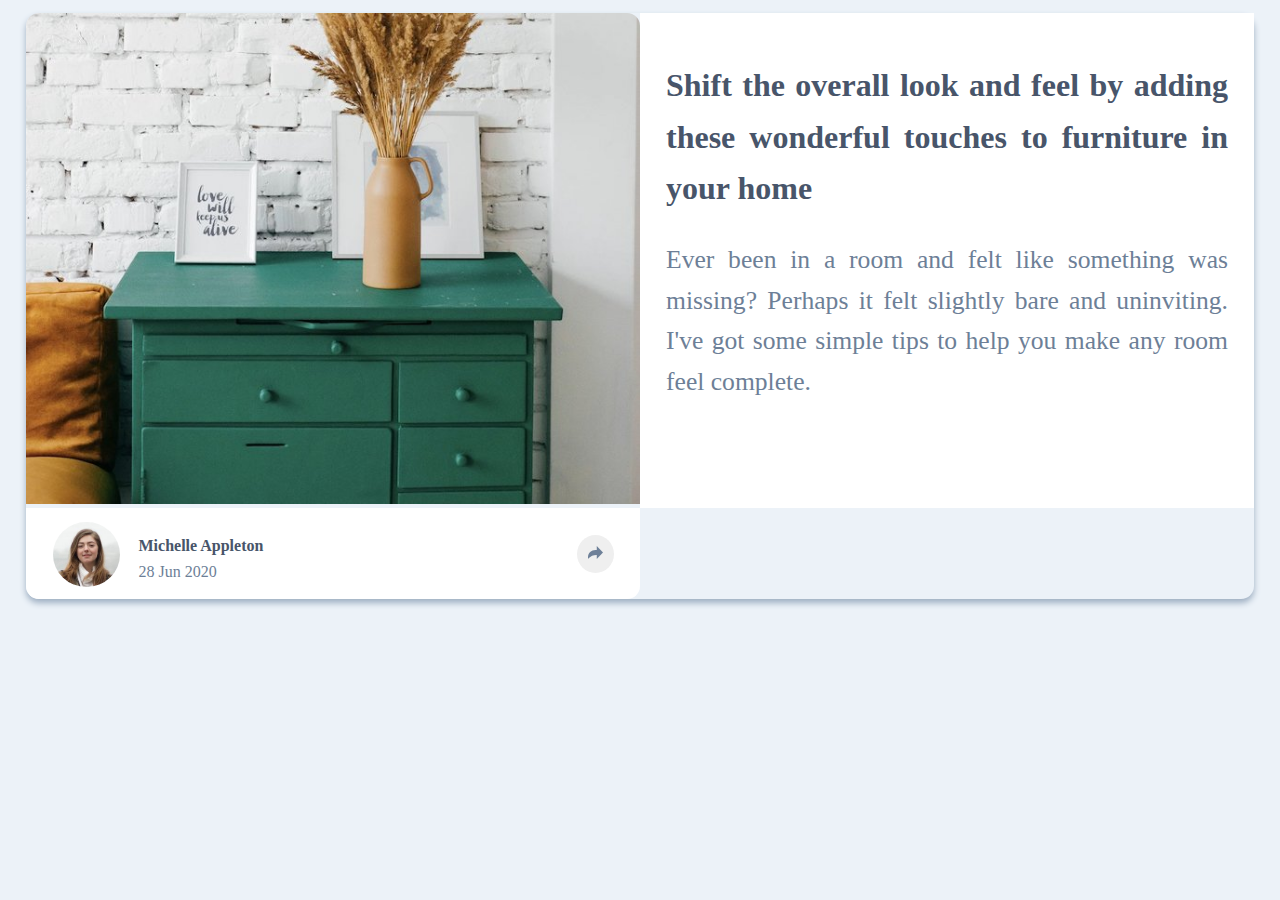
<file: Article preview/index.html>
<!DOCTYPE html>
<html lang="en">
<head>
    <meta charset="UTF-8">
    <meta name="viewport" content="width=device-width, initial-scale=1.0">
    <link rel="icon" type="image.png" sizes="32x32" href="./images/favicon-32x32.png">
    <link rel = "stylesheet" href="./css/main.css">
</head>
<body>
    <section class = "main-container">
        <div class="border-container">
            <div class = "image-container">
                <img src="./images/drawers.jpg" alt="drawers">
            </div>
            <div class = "text-container">
                <h1>Shift the overall look and feel by adding these wonderful touches to furniture in your home</h1>
                <p>
                    Ever been in a room and felt like something was missing? Perhaps it felt slightly bare and uninviting. I've got some simple tips to help you make any room feel complete.
                </p>
            </div>
            <div class = "author-container" id="author-container">
                <div class="author-info">
                    <div class = "auther-img">
                        <img src="./images/avatar-michelle.jpg" alt="michelle avatar">
                    </div>
                    <div class = "author-name">
                        <p class = "name">Michelle Appleton</p>
                        <p class="birthday">28 Jun 2020</p>
                    </div>
                </div>
                <div class = "share-button">
                    <button id = "btn1">
                        <img src="./images/icon-share.svg" alt="share button">
                    </button>
                </div>
            </div>
            <div class = "share-container" id = "share-container">
                <div class = "box">
                    <div class = "share-txt">
                        <h2>SHARE</h2>
                    </div>
                    <div class="social-icon">
                        <div class="icon">
                            <img src="./images/icon-facebook.svg" alt="facebook icon">
                        </div>
                        <div class="icon">
                            <img src="./images/icon-pinterest.svg" alt="pinterest icon">
                        </div>
                        <div class="icon">
                            <img src="./images/icon-twitter.svg" alt="twitter icon">
                        </div>
                    </div>
                </div>
                <div class = "share-button">
                    <button id = "btn2">
                        <img src="./images/icon-share.svg" alt="share button">
                    </button>
                </div>
            </div>
        </div>
    </section>
</body>
<script src="./index.js"></script>
</html>
</file>
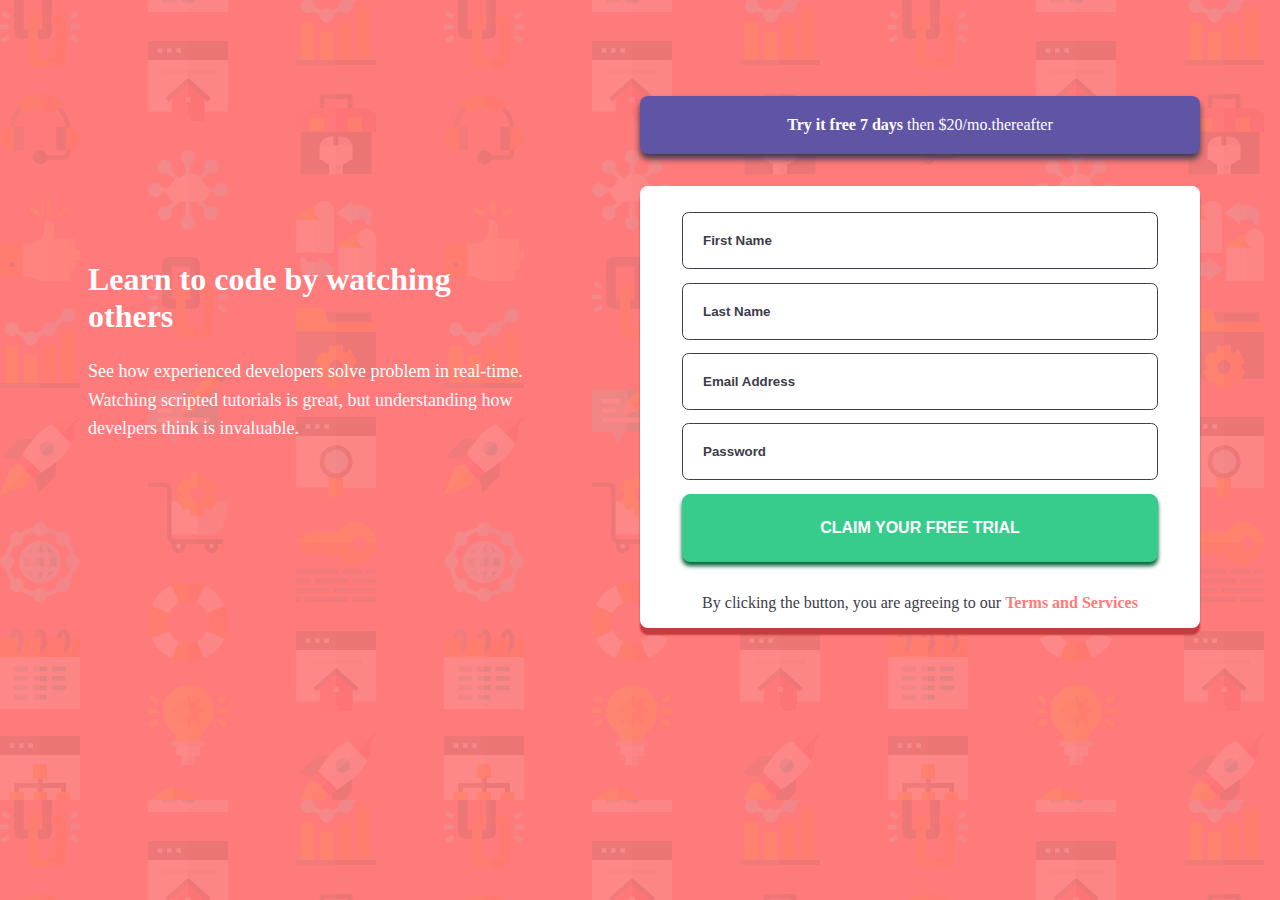
<file: Basic signup/index.html>
<!DOCTYPE html>
<html lang="en">
<head>
    <meta charset="UTF-8">
    <meta name="viewport" content="width=device-width, initial-scale=1.0">
    <link rel="stylesheet" href="https://fonts.google.com/specimen/Poppins">
    <link rel="icon" type="image.png" sizes="32x32" href="./images/favicon-32x32.png">
    <link rel = "stylesheet" href="./css/index.css">
    <title>Basic Signup</title>
</head>
<body>
     <div class="main">
        <div class="main-container">
            <div class="text-container">
                <div class="heading">
                    <h1>Learn to code by watching others</h1>
                </div>
                <div class="paragraph">
                    <p>See how experienced developers solve problem in real-time. Watching scripted tutorials is great, but understanding how develpers think is invaluable.</p>
                </div>
            </div>
            <div class="form-container">
                <div class="premium">
                    <div class="premium-container">
                        <p><b>Try it free 7 days </b> then $20/mo.thereafter</p>
                    </div>
                </div>
                <div class="form">
                    <div class="form-cont">
                        <form name="signup-form" action="" method="post" autocomplete="off">
                            <input type="text" name="" id="finput">
                            <p class="error first-name-error">First Name cannot be empty</p>

                            <input type="text" name="" id="linput">
                            <p class="error last-name-error">Last Name cannot be empty</p>

                            <input type="email" name="" id="einput">
                            <p class="error email-error">Looks like this is not an email</p>

                            <input type="text" name="" id="pinput">
                            <p class="error password-error">Password cannot be empty</p>

                            <button type="button" id="button">
                                CLAIM YOUR FREE TRIAL
                            </button>
                            <p class="terms-and-services">By clicking the button, you are agreeing to our <b class="red-services">Terms and Services</b></p>
                        </form>
                    </div>
                </div>
            </div>
        </div>
     </div>   
</body>
<script src="./index.js"></script>
</html>
</file>
<file: Article preview/css/main.css>
@import url('https://fonts.google.com/specimen/Manrope');

body {
    font-family: 'Manrope';
    font-size: 13px;
    background-color: hsl(210, 46%, 95%);
    padding: 0%;
    margin: 0%;
    box-sizing: border-box;
}

.main-container {
    margin-top: 2em;
    padding: 6em 2em;
    text-align: center;
    display: flex;
}

.border-container {
    border-radius: 1em;
    box-shadow: 0px 4px 6px hsl(212, 23%, 69%);
}

.image-container {
    width: 100%;
}

.image-container img {
    width: 100%;
    border-radius: 1em 1em 0 0;
}

.text-container {
    background-color: white;
    text-align: left;
    padding: 2em 2em;    
}

.text-container h1 {
    font-family: 'Manrope';
    font-size: large;
    font-weight: 700;
    line-height: 1.6;
    color:hsl(217, 19%, 35%);
}

.text-container p {
    font-family: 'Manrope';
    font-weight: 500;
    font-size: medium;
    line-height: 1.6;
    color: hsl(214, 17%, 51%);
}  

.author-container {
    background-color: white;
    display: flex;
    justify-content:space-between;
    height: 5em;
    padding: 1em 2em;
    border-radius: 0 0 1em 1em;
}

.author-info {
    display: flex;
}

.auther-img img{
    height: 100%;
    width: 100%;
    border: 1px solid transparent;
    border-radius: 50%;
}

.author-name {
    text-align: left;
    padding-left: 1.5em;
}

.name {
    margin: 1em 0 .5em 0;
    font-size: medium;
    font-weight: 700;
    color:hsl(217, 19%, 35%);
}

.birthday {
    margin: 0%;
    font-weight: 500;
    font-size: medium;
    color: hsl(214, 17%, 51%);
}

.share-button {
    display: flex;
    justify-content: center;
    align-items: center;
}

button {
    border: 1px solid transparent;
    padding: .75em;
    border-radius: 50%;
}

.share-container {
    background-color: hsl(217, 19%, 35%);
    display: none;
    text-align: center;
    height: 5em;
    padding: 1em 2em;
    border-radius: 0 0 1em 1em;
    justify-content: space-between;
}

.box {
    text-align: center;
    display: flex;
    justify-content:left;
}

.share-txt h2{
    padding-top: .2em;
    color: white;
    font-family: "Manrope";
    font-weight: 500;
    letter-spacing: 3px;
}
.social-icon {
    text-align: center;
    padding-left: 1em;
    justify-content: center;
    align-items: center;
    display: inline-flex;
}

.icon {
    margin-right: 1.4em;
}

.social-icon img{
    padding: .2em;
    width: 100%;
    flex-grow: 1;
    justify-content: space-between;
}

@media (min-width: 930px) {

    .main-container {
        margin: 0;
        padding: 1em 2em 1em 2em;
    }
    .border-container{
        display: inline-grid;
        grid-template-columns:repeat(2, 50%);
    }

    .text-container h1 {
        text-align: justify;
        font-size: 2.5vw;
        width: 100%;
    }

    .text-container p {
        text-align: justify;
        width: 100%;
        font-size: 2vw;
    }
}
</file>
<file: Basic signup/css/index.css>
body {
    font-family: 'Poppins' sans-serif;
    font-size: 16px;
    margin: 0;
    padding: 0;
    background: hsl(0, 100%, 74%) url("../images/bg-intro-mobile.png");
}

.main-container {
    text-align: center;
    padding: 1em;
}

.text-container {
    text-align: center;
    color: white;
    padding: 3em 0.5em 1em 0.5em;
}

.heading h1{
    font-weight: 700;
    font-family: 'Poppins';
}

.paragraph {
    font-family: 'Poppins';
    font-weight: 500;
    line-height: 1.6;
}

.premium-container p{
    font-weight: 400;
    text-align: center;
    color: white;
    background: hsl(248, 32%, 49%);
    line-height: 1.6;
    border: hsl(249, 10%, 26%);
    border-radius: .5em;
    padding: 1em 3em 1em 3em;
    font-family: 'Poppins';
    box-shadow: 0px 5px 6px hsl(249, 10%, 26%);
}

.form-cont {
    margin-top: 2em;
    background-color: white;
    border: white;
    border-radius: .5em;
    box-shadow: 0 7px 2px hsl(0, 52%, 50%);
}

input {
    margin-top: 1em;
    padding: 1.5em;
    box-sizing: border-box;
    width: 85%;
    border: 1px hsl(249, 10%, 26%) solid;
    color: hsl(249, 10%, 26%);
    font-weight: 600;
    border-radius: .5em;
}

#finput {
    margin-top: 2em;
}

#pinput {
    margin-bottom: 1em;
}

.error {
    color:  hsl(0, 100%, 74%);
    text-align: right;
    padding-right: 1.7em;
    display: none;
}

.error.display-error {
    display: block;
}

#button {
    padding: 1.5em 1em;
    width: 85%;
    border: 1px hsl(154, 59%, 51%) solid;
    border-radius: .5em;
    background-color: hsl(154, 59%, 51%);
    color: white;
    font-weight: 700;
    font-size: medium;
    box-shadow: 0px 4px 4px hsl(154, 88%, 20%);
}

.terms-and-services {
    color: hsl(249, 10%, 26%);
    padding: 1em 2.5em;
}

.red-services {
    color: hsl(0, 100%, 74%);
}

@media (min-width: 930px) {
    body {
        background: hsl(0, 100%, 74%) url("../images/bg-intro-desktop.png")

    }

    .main {
        padding: 4em;
        box-sizing: border-box;
        width: 100%;
        height: 100%;
    }

    .main-container {
        display: inline-grid;
        grid-template-columns: repeat(2, 50%);
    }

    .text-container {
        margin-top: 7em;
        text-align: left;
        align-items: center;
    }
    
    .heading h1 {
        padding-right: 4em;
        font-weight: 800;
    }

    .paragraph {
        padding-right: 3em;
        font-weight: 500;
        font-size: large;
    }

    .error {
        padding-right: 2.5em;
    }
}
</file>
